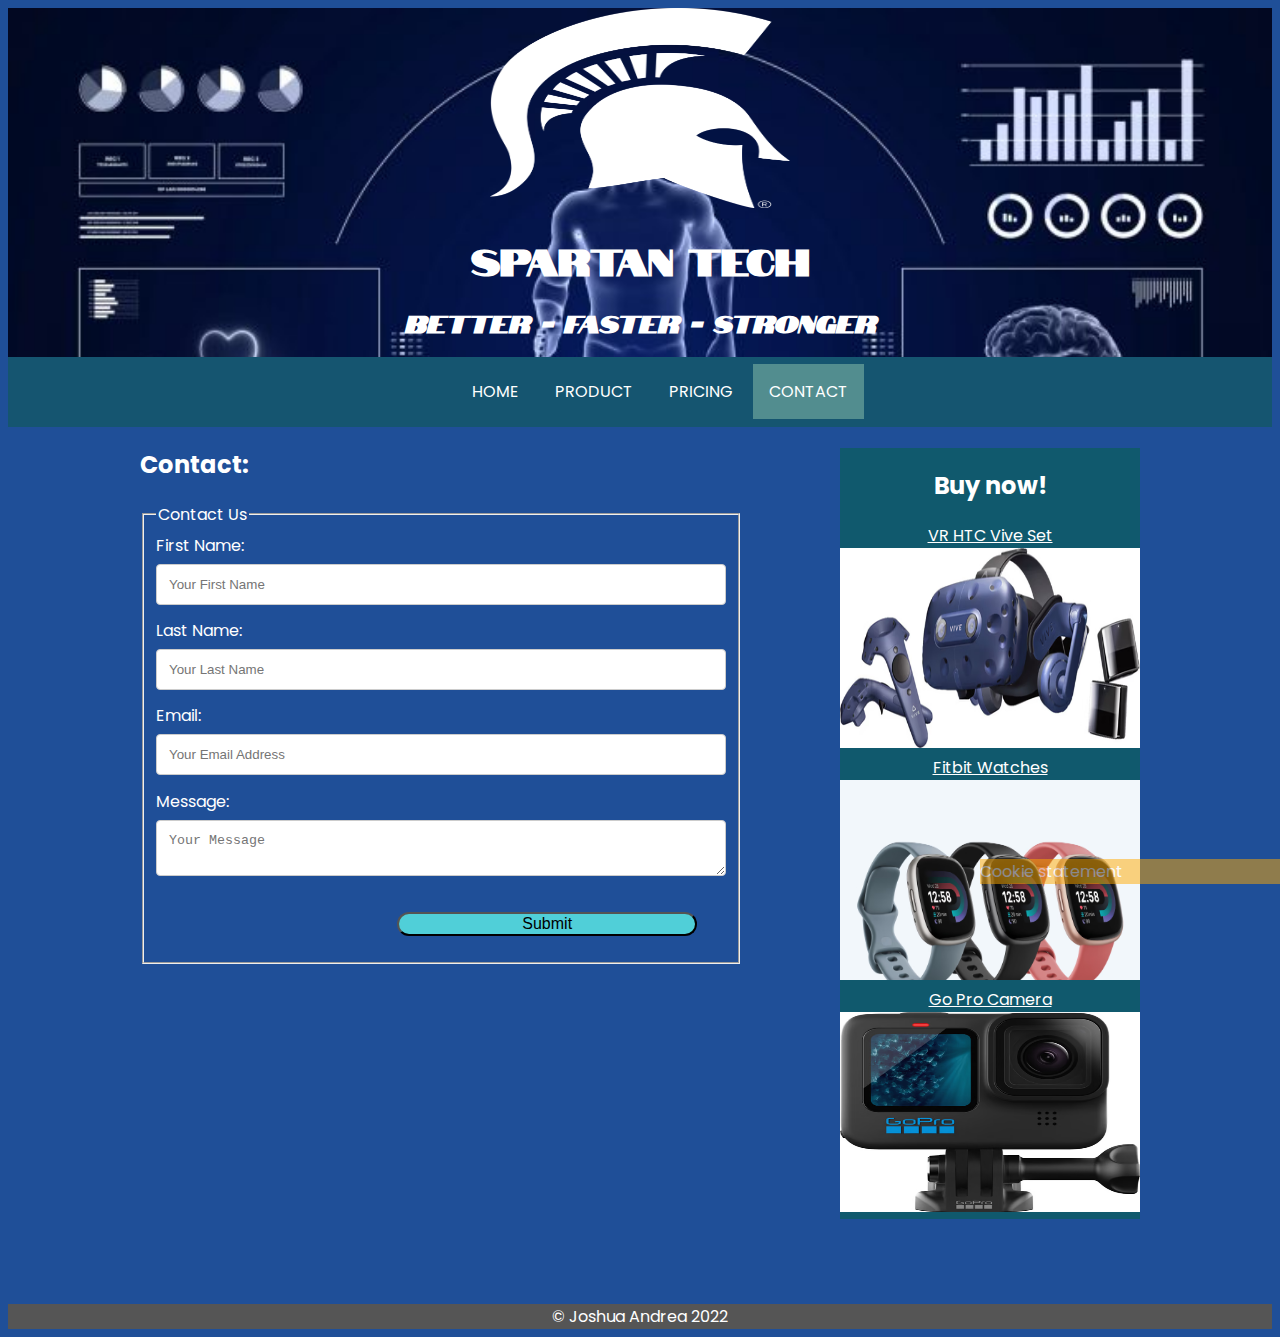
<file: contact.html>
<!DOCTYPE html>
<html lang="en">
  <head>
    <title>Spartan Tech</title>
    <meta charset="UTF-8">
    <meta name="viewport" content="width=device-width, initial-scale=1.0">
    <meta name="author" content="Joshua Andrea">
    <meta name="description" content="Upcoming sport innovations">
    <meta name="keywords" content="sport, sports, IT, information, technology, spartan, better, faster, stronger">

    <link rel="stylesheet" href="css/style.css" type="text/css">
    <link rel="stylesheet" href="https://fonts.googleapis.com/css2?family=Notable&display=swap">
    <link rel="stylesheet" href="https://fonts.googleapis.com/css2?family=Poppins:wght@200;300;400&display=swap">
    <link rel="icon" href="img/spartanlogo.png">
  </head>

  <body>
    <header>
      <section class="header">
        <img src="img/spartanlogo.png" alt="logo" id="logo" title="Logo">
        <h1>Spartan Tech</h1>
        <h2><em>Better - Faster - Stronger</em></h2>
      </section>

      <section id="navigation"> <!--Navigation bar-->
        <nav>
          <ul>
            <li>
              <a href="index.html">Home</a>
            </li>
            <li>
              <a href="product.html">Product</a>
            </li>
            <li>
              <a href="pricing.html">Pricing</a>
            </li>
            <li><a class="activePage">Contact</a></li>
          </ul>
        </nav>
      </section>
    </header>

    <section id="hamburgernav"> <!--Hamburger menu-->
      <nav>
        <label for="hamburger">&#9776;</label>
        <input type="checkbox" id="hamburger">

        <section id="hamburgeritems">
          <a href="index.html">Home</a>
          <a href="product.html">Product</a>
          <a href="pricing.html">Pricing</a>
          <a href="contact.html">Contact</a>
        </section>
      </nav>
    </section>

    <main class="contactWrapper"> <!--Contact page-->

      <section id="contactproducts"> <!--Products aside-->
        <h2>Buy now!</h2>
        <aside>
          <a class="product1" href="https://www.inholland.nl">
            VR HTC Vive Set
            <img src="img/HTCViveSet.png" alt="VR Set" title="HTC Vive Set">
          </a>
          <a class="product2" href="https://www.inholland.nl">
            Fitbit Watches
            <img src="img/Fitbits.png" alt="Fitbit Watches" title="Fitbit Watches">
          </a>
          <a class="product3" href="https://www.inholland.nl">
            Go Pro Camera
            <img src="img/GoProCamera.png" alt="GoPro" title="GoPro">
          </a>
        </aside>
      </section>
      
      <section id="contactForm"> <!--Contact form-->
        <h2>Contact:</h2>
        <form action="/action_page.php" method="get">
          <fieldset>
            <legend>Contact Us</legend>
            <label for="firstname">First Name: </label>
            <input
              type="text"
              id="firstname"
              name="firstname"
              placeholder="Your First Name"
            >
            <label for="lastname">Last Name: </label>
            <input
              type="text"
              id="lastname"
              name="lastname"
              placeholder="Your Last Name"
            >
            <label for="email">Email: </label>
            <input
              type="email"
              id="email"
              name="email"
              placeholder="Your Email Address"
            >
            <label for="message">Message: </label>
            <textarea
              name="message"
              id="message"
              placeholder="Your Message"
            ></textarea>
            <button type="submit">Submit</button>
          </fieldset>
        </form>
      </section>
    </main>

    <section id="cookieStatement">
      <p>
        Cookie statement
      </p>
    </section>

    <footer id="footer">
      &copy; Joshua Andrea 2022
    </footer>
  </body>
</html>
</file>
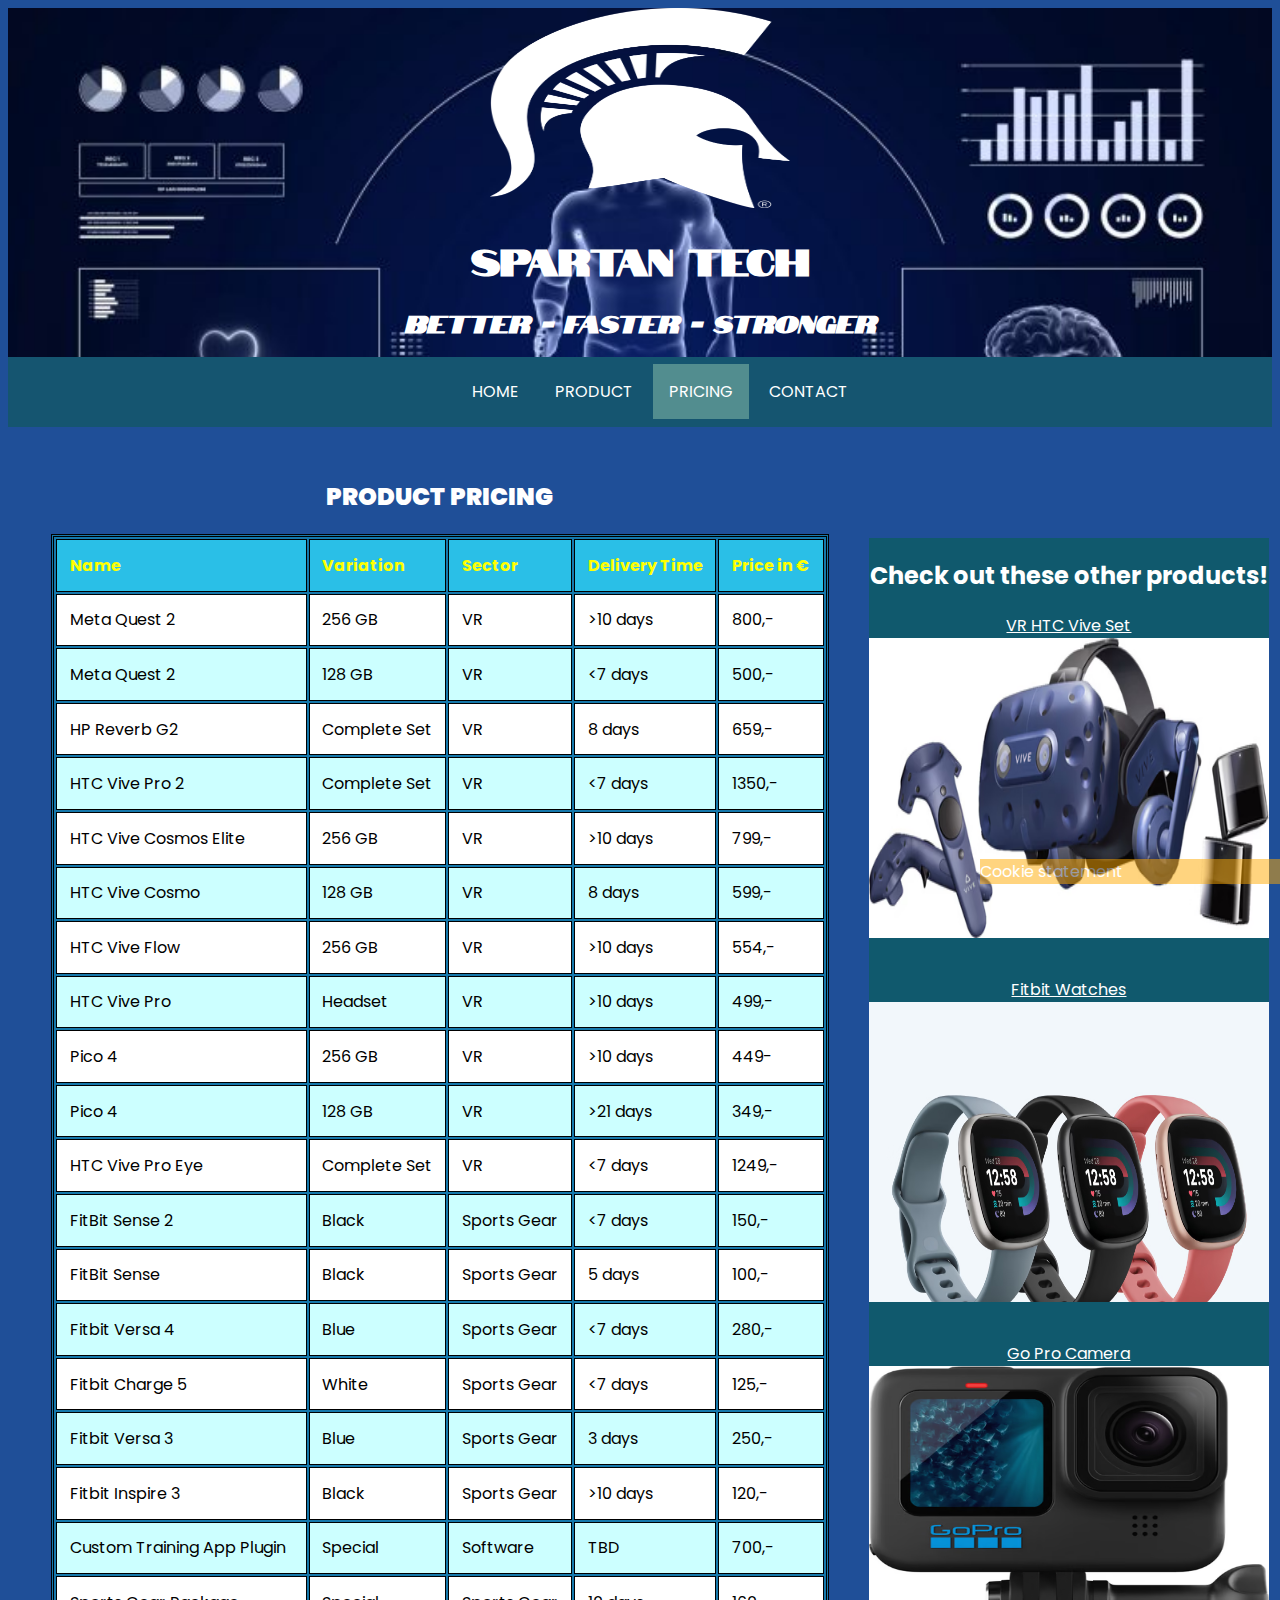
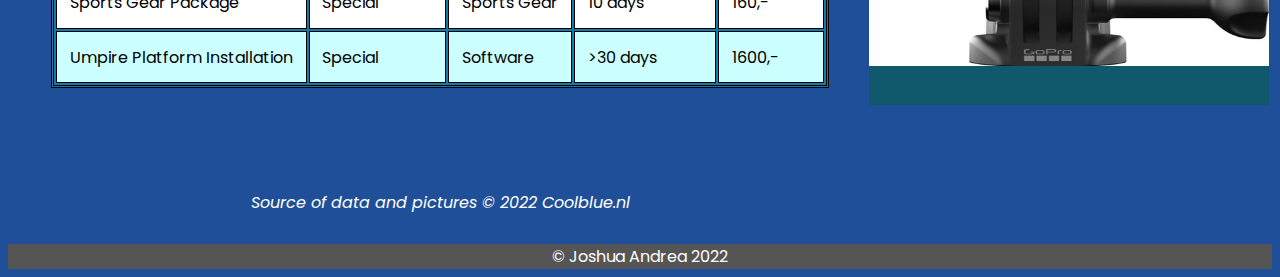
<file: pricing.html>
<!DOCTYPE html>
<html lang="en">
  <head>
    <title>Spartan Tech</title>
    <meta charset="UTF-8">
    <meta name="viewport" content="width=device-width, initial-scale=1.0">
    <meta name="author" content="Joshua Andrea">
    <meta name="description" content="Upcoming sport innovations">
    <meta name="keywords" content="sport, sports, IT, information, technology, spartan, better, faster, stronger">

    <link rel="stylesheet" href="css/style.css" type="text/css">
    <link rel="stylesheet" href="https://fonts.googleapis.com/css2?family=Notable&display=swap">
    <link rel="stylesheet" href="https://fonts.googleapis.com/css2?family=Poppins:wght@200;300;400&display=swap">
    <link rel="icon" href="img/spartanlogo.png">
  </head>

  <body id="bodyPricing">
    <header>
      <section class="header">
        <img src="img/spartanlogo.png" alt="logo" id="logo" title="Logo">
        <h1>Spartan Tech</h1>
        <h2><em>Better - Faster - Stronger</em></h2>
      </section>

      <section id="navigation"> <!--Navigation bar-->
        <nav>
          <ul>
            <li>
              <a href="index.html">Home</a>
            </li>
            <li>
              <a href="product.html">Product</a>
            </li>
            <li>
              <a class="activePage">Pricing</a>
            </li>
            <li><a href="contact.html">Contact</a></li>
          </ul>
        </nav>
      </section>

      <section>
        <nav id="hamburgernav"> <!--Hamburger menu-->
          <label for="hamburger">&#9776;</label>
          <input type="checkbox" id="hamburger">

          <section id="hamburgeritems">
            <a href="index.html">Home</a>
            <a href="product.html">Product</a>
            <a href="pricing.html">Pricing</a>
            <a href="contact.html">Contact</a>
          </section>
        </nav>
      </section>
    </header>
    
    <section class="pricingWrapper">
      <figure class="table">
        <figcaption>
          <h2 id="caption"><strong>Product Pricing</strong></h2>
        </figcaption>
        <table>
          <thead id="columnHeaders">
            <tr>
              <th>Name</th>
              <th>Variation</th>
              <th>Sector</th>
              <th>Delivery Time</th>
              <th>Price in &euro;</th>
            </tr>
          </thead>
          <tbody>
            <tr>
              <td>Meta Quest 2</td>
              <td>256 GB</td>
              <td>VR</td>
              <td>&gt;10 days</td>
              <td>800,-</td>
            </tr>
            <tr>
              <td>Meta Quest 2</td>
              <td>128 GB</td>
              <td>VR</td>
              <td>&lt;7 days</td>
              <td>500,-</td>
            </tr>
            <tr>
              <td>HP Reverb G2</td>
              <td>Complete Set</td>
              <td>VR</td>
              <td>8 days</td>
              <td>659,-</td>
            </tr>
            <tr>
              <td>HTC Vive Pro 2</td>
              <td>Complete Set</td>
              <td>VR</td>
              <td>&lt;7 days</td>
              <td>1350,-</td>
            </tr>
            <tr>
              <td>HTC Vive Cosmos Elite</td>
              <td>256 GB</td>
              <td>VR</td>
              <td>&gt;10 days</td>
              <td>799,-</td>
            </tr>
            <tr>
              <td>HTC Vive Cosmo</td>
              <td>128 GB</td>
              <td>VR</td>
              <td>8 days</td>
              <td>599,-</td>
            </tr>
            <tr>
              <td>HTC Vive Flow</td>
              <td>256 GB</td>
              <td>VR</td>
              <td>&gt;10 days</td>
              <td>554,-</td>
            </tr>
            <tr>
              <td>HTC Vive Pro</td>
              <td>Headset</td>
              <td>VR</td>
              <td>&gt;10 days</td>
              <td>499,-</td>
            </tr>
            <tr>
              <td>Pico 4</td>
              <td>256 GB</td>
              <td>VR</td>
              <td>&gt;10 days</td>
              <td>449-</td>
            </tr>
            <tr>
              <td>Pico 4</td>
              <td>128 GB</td>
              <td>VR</td>
              <td>&gt;21 days</td>
              <td>349,-</td>
            </tr>
            <tr>
              <td>HTC Vive Pro Eye</td>
              <td>Complete Set</td>
              <td>VR</td>
              <td>&lt;7 days</td>
              <td>1249,-</td>
            </tr>
            <tr>
              <td>FitBit Sense 2</td>
              <td>Black</td>
              <td>Sports Gear</td>
              <td>&lt;7 days</td>
              <td>150,-</td>
            </tr>
            <tr>
              <td>FitBit Sense</td>
              <td>Black</td>
              <td>Sports Gear</td>
              <td>5 days</td>
              <td>100,-</td>
            </tr>
            <tr>
              <td>Fitbit Versa 4</td>
              <td>Blue</td>
              <td>Sports Gear</td>
              <td>&lt;7 days</td>
              <td>280,-</td>
            </tr>
            <tr>
              <td>Fitbit Charge 5</td>
              <td>White</td>
              <td>Sports Gear</td>
              <td>&lt;7 days</td>
              <td>125,-</td>
            </tr>
            <tr>
              <td>Fitbit Versa 3</td>
              <td>Blue</td>
              <td>Sports Gear</td>
              <td>3 days</td>
              <td>250,-</td>
            </tr>
            <tr>
              <td>Fitbit Inspire 3</td>
              <td>Black</td>
              <td>Sports Gear</td>
              <td>&gt;10 days</td>
              <td>120,-</td>
            </tr>
            <tr>
              <td>Custom Training App Plugin</td>
              <td>Special</td>
              <td>Software</td>
              <td>TBD</td>
              <td>700,-</td>
            </tr>
            <tr>
              <td>Sports Gear Package</td>
              <td>Special</td>
              <td>Sports Gear</td>
              <td>10 days</td>
              <td>160,-</td>
            </tr>
            <tr>
              <td>Umpire Platform Installation</td>
              <td>Special</td>
              <td>Software</td>
              <td>&gt;30 days</td>
              <td>1600,-</td>
            </tr>
          </tbody>
        </table>
      </figure>

      <section id="pricing-product-pics">
        <aside>
          <h2>Check out these other products&excl;</h2>
          <a class="product1" href="https://www.inholland.nl">
            VR HTC Vive Set
            <img src="img/HTCViveSet.png" alt="VR Set" title="HTC Vive Set">
          </a>
          <a class="product2" href="https://www.inholland.nl">
            Fitbit Watches
            <img src="img/Fitbits.png" alt="Fitbit Watches" title="Fitbit Watches">
          </a>
          <a class="product3" href="https://www.inholland.nl">
            Go Pro Camera
            <img src="img/GoProCamera.png" alt="GoPro" title="GoPro">
          </a>
        </aside>
      </section>

      <footer>
        <p><em>Source of data and pictures &copy; 2022 Coolblue.nl</em></p>
      </footer>
    </section>

    <section id="cookieStatement">
      <p>
        Cookie statement
      </p>
    </section>

    <footer id="footer">
      &copy; Joshua Andrea 2022
    </footer>
  </body>
</html>
</file>
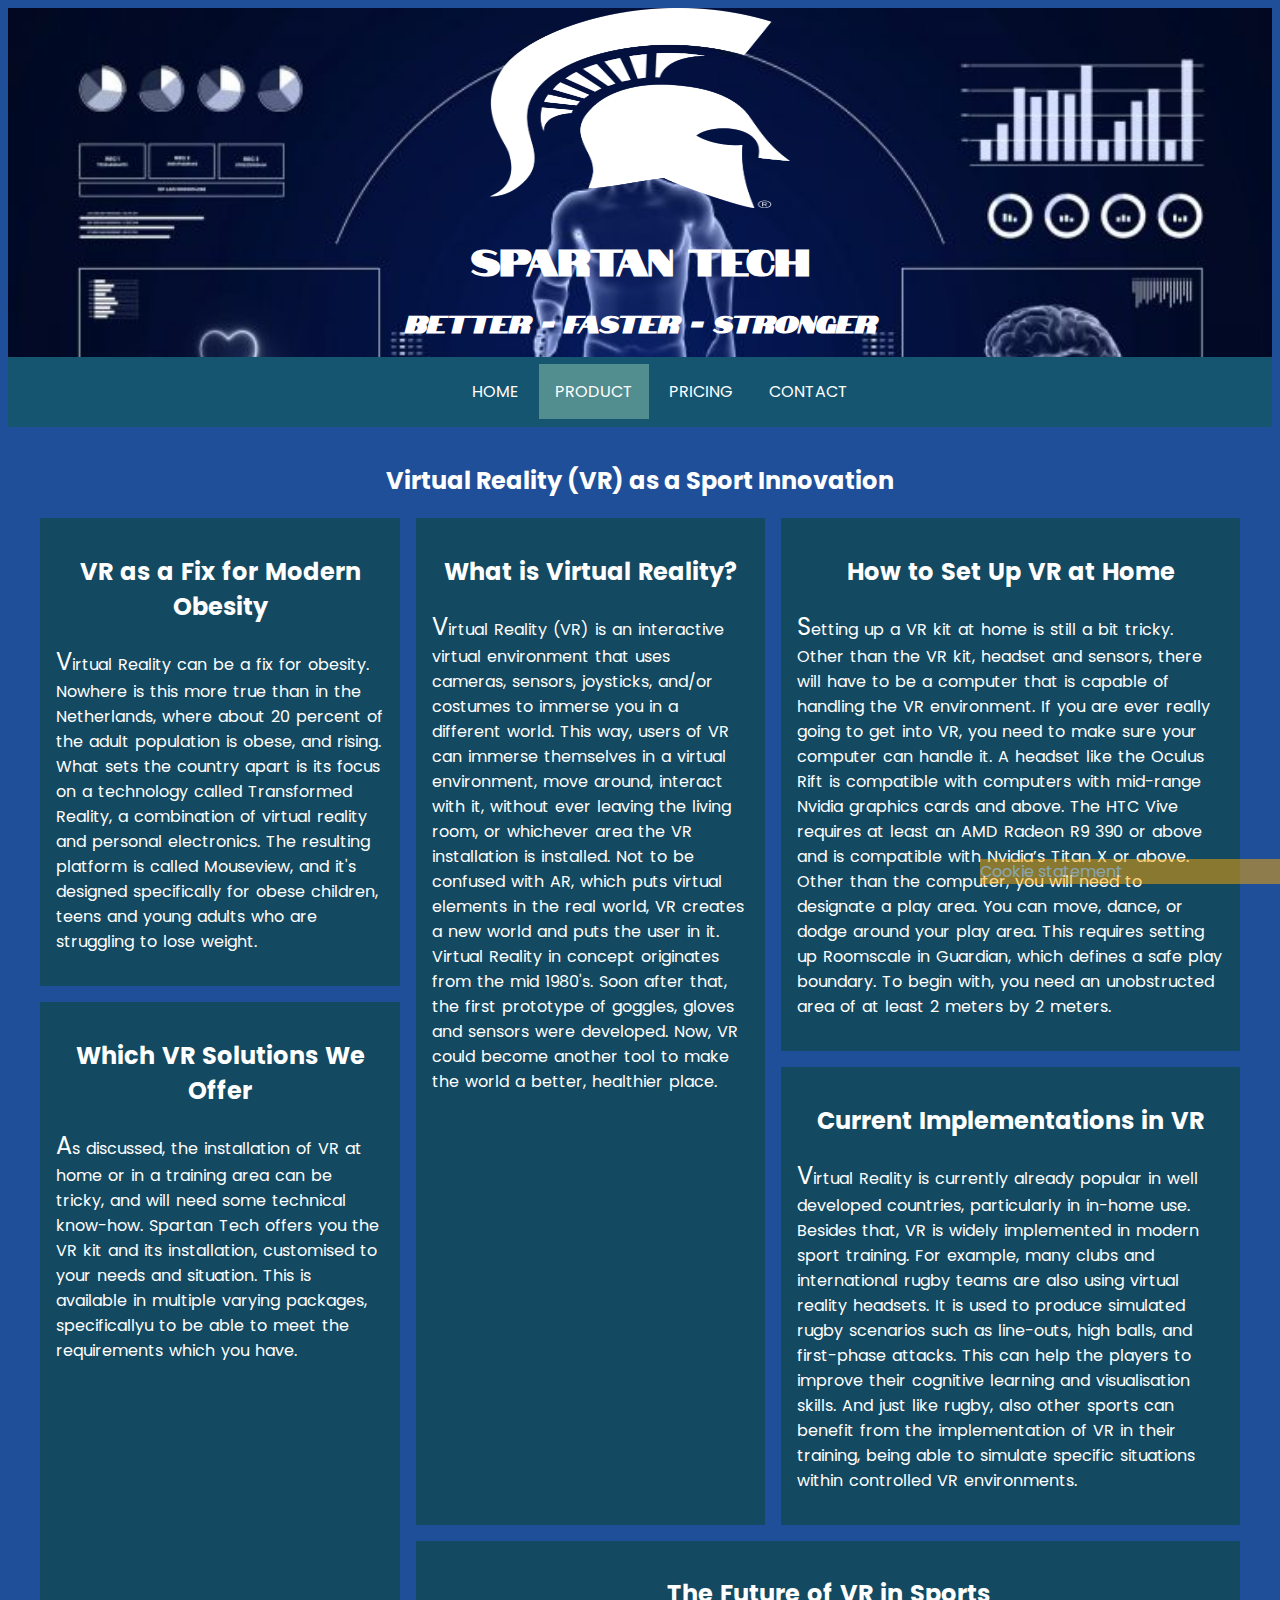
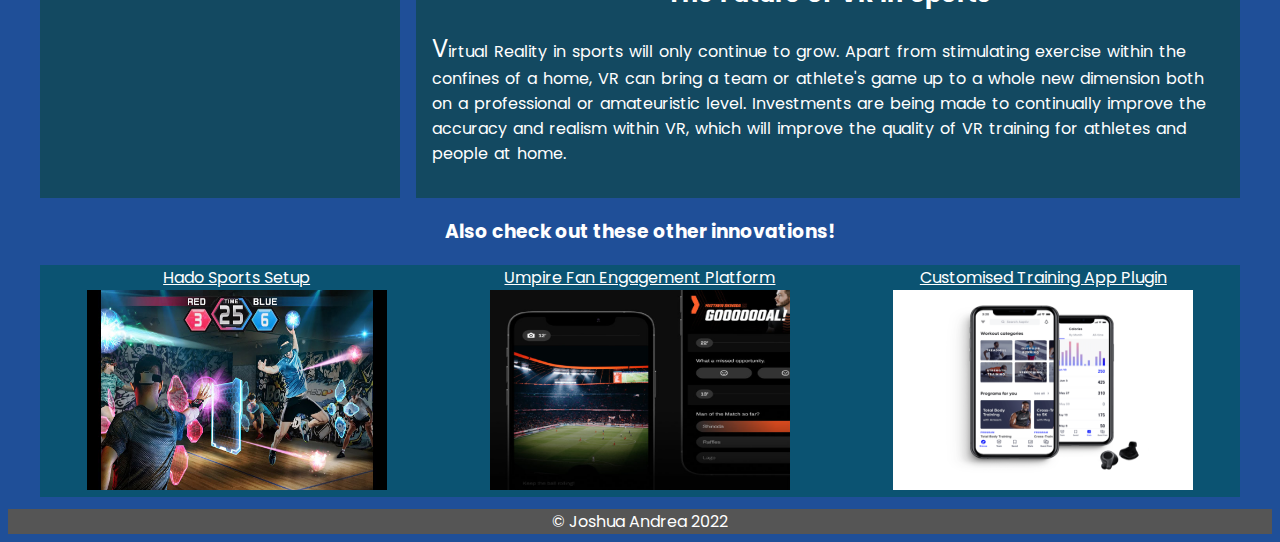
<file: product.html>
<!DOCTYPE html>
<html lang="en">
  <head>
    <title>Spartan Tech</title>
    <meta charset="UTF-8">
    <meta name="viewport" content="width=device-width, initial-scale=1.0">
    <meta name="author" content="Joshua Andrea">
    <meta name="description" content="Upcoming sport innovations">
    <meta name="keywords" content="sport, sports, IT, information, technology, spartan, better, faster, stronger">

    <link rel="stylesheet" href="css/style.css" type="text/css">
    <link rel="stylesheet" href="https://fonts.googleapis.com/css2?family=Notable&display=swap">
    <link rel="stylesheet" href="https://fonts.googleapis.com/css2?family=Poppins:wght@200;300;400&display=swap">
    <link rel="icon" href="img/spartanlogo.png">
  </head>

  <body>
    <header>
      <section class="header">
        <img src="img/spartanlogo.png" alt="logo" id="logo" title="Logo">
        <h1>Spartan Tech</h1>
        <h2><em>Better - Faster - Stronger</em></h2>
      </section>

      <section id="navigation"> <!--Navigation bar-->
        <nav>
          <ul>
            <li>
              <a href="index.html">Home</a>
            </li>
            <li>
              <a class="activePage">Product</a>
            </li>
            <li>
              <a href="pricing.html">Pricing</a>
            </li>
            <li>
              <a href="contact.html">Contact</a>
            </li>
          </ul>
        </nav>
      </section>
      <section>
        <nav id="hamburgernav"> <!--Hamburger menu-->
          <label for="hamburger">&#9776;</label>
          <input type="checkbox" id="hamburger">

          <section id="hamburgeritems">

            <a href="index.html">Home</a>
            <a href="product.html">Product</a>
            <a href="pricing.html">Pricing</a>
            <a href="contact.html">Contact</a>
          </section>
        </nav>
      </section>
    </header>

    <!--Article Section-->
    <section class="productsWrapper">
      <h2>Virtual Reality (VR) as a Sport Innovation</h2>
      <section class="productArticleSection">
        <article id="productArticle1" class="productArticle"> <!--Article 1-->
          <h2>What is Virtual Reality?</h2>
          <p>
            Virtual Reality (VR) is an interactive virtual environment that uses cameras, sensors, joysticks, and/or costumes to immerse you in a different world.
            This way, users of VR can immerse themselves in a virtual environment, move around, interact with it, 
            without ever leaving the living room, or whichever area the VR installation is installed. 
            Not to be confused with AR, which puts virtual elements in the real world, VR creates a new world and puts the user in it. 
            Virtual Reality in concept originates from the mid 1980&apos;s. Soon after that, the first prototype of goggles, gloves and sensors were developed.
            Now, VR could become another tool to make the world a better, healthier place.
          </p>
        </article>

        <article id="productArticle2" class="productArticle"> <!--Article 2-->
          <h2>VR as a Fix for Modern Obesity</h2>
          <p>
            Virtual Reality can be a fix for obesity. Nowhere is this more true than in the Netherlands, where about 20 percent of the adult population is obese, and rising. 
            What sets the country apart is its focus on a technology called Transformed Reality, a combination of virtual reality and personal electronics.
            The resulting platform is called Mouseview, and it&apos;s designed specifically for obese children, teens and young adults who are struggling to lose weight.
          </p>
        </article>

        <article id="productArticle3" class="productArticle"> <!--Article 3-->
          <h2>How to Set Up VR at Home</h2>
          <p>
            Setting up a VR kit at home is still a bit tricky. Other than the VR kit, headset and sensors, there will have to be a computer that is capable of handling the VR environment.
            If you are ever really going to get into VR, you need to make sure your computer can handle it. 
            A headset like the Oculus Rift is compatible with computers with mid-range Nvidia graphics cards and above.
            The HTC Vive requires at least an AMD Radeon R9 390 or above and is compatible with Nvidia’s Titan X or above.
            Other than the computer, you will need to designate a play area.
            You can move, dance, or dodge around your play area. This requires setting up Roomscale in Guardian, which defines a safe play boundary.
            To begin with, you need an unobstructed area of at least 2 meters by 2 meters. 
          </p>
        </article>

        <article id="productArticle4" class="productArticle"> <!--Article 4-->
          <h2>Current Implementations in VR</h2>
          <p>
            Virtual Reality is currently already popular in well developed countries, particularly in in-home use. Besides that, VR is widely implemented in modern sport training. 
            For example, many clubs and international rugby teams are also using virtual reality headsets. 
            It is used to produce simulated rugby scenarios such as line-outs, high balls, and first-phase attacks. 
            This can help the players to improve their cognitive learning and visualisation skills. 
            And just like rugby, also other sports can benefit from the implementation of VR in their training, being able to simulate specific situations within controlled VR environments.
          </p>
        </article>

        <article id="productArticle5" class="productArticle"> <!--Article 5-->
          <h2>Which VR Solutions We Offer</h2>
          <p>
            As discussed, the installation of VR at home or in a training area can be tricky, and will need some technical know-how. 
            Spartan Tech offers you the VR kit and its installation, customised to your needs and situation. This is available in multiple varying packages, 
            specificallyu to be able to meet the requirements which you have.
          </p>
        </article>

        <article id="productArticle6" class="productArticle"> <!--Article 6-->
          <h2>The Future of VR in Sports</h2>
          <p>
            Virtual Reality in sports will only continue to grow. Apart from stimulating exercise within the confines of a home, VR can bring a team or athlete's game up to a whole new dimension
            both on a professional or amateuristic level.
            Investments are being made to continually improve the accuracy and realism within VR, which will improve the quality of VR training for athletes and people at home.
          </p>
        </article>
      </section>

      <!--Products Aside-->
      <h3>Also check out these other innovations!</h3>
      <section class="upcomingPics">
        <aside>
          <a
            href="https://www.inholland.nl"
          >
            Hado Sports Setup
            <img src="img/HadoSport.jpg" alt="Hado Sports" title="Hado Sports Set">
          </a>
        </aside>
        <aside>
          <a
            href="https://www.inholland.nl"
          >
            Umpire Fan Engagement Platform
            <img src="img/Umpire.jpg" alt="Umpire" title="Umpire">
          </a>
        </aside>
        <aside id="upcomingProduct3">
          <a
            href="https://www.inholland.nl"
          >
            Customised Training App Plugin
            <img src="img/TrainingApp.png" alt="Training App Development" title="Training App">
          </a>
        </aside>
      </section>
    </section>

    <section id="cookieStatement">
      <p>
        Cookie statement
      </p>
    </section>

    <footer id="footer">
      &copy; Joshua Andrea 2022
    </footer>
  </body>
</html>
</file>
<file: css/style.css>
head img {
  width: 100px;
  height: 100px;
  background: #555;
}

header {
  background-image: url(../img/background.jpg);
  background-size: cover;
  color: #fff;
}

.header {
  font-family: "Notable";
  text-align: center;
}

.header > h1{
  font-size: 36px;
}

.heading {
  display: none;
}

nav {
  width: 100%;
  background: rgb(21, 85, 112);
  line-height: 70px;
}

nav ul {
  text-align: center;
}

nav ul li {
  display: inline-block;
  list-style-type: none;
  color: black;
}

nav ul li a {
  text-decoration: none;
  text-transform: uppercase;
  padding: 16px 16px;
  color: white;
}

nav ul li a:hover {
  background-color: white;
  color: black;
}

nav ul li .activePage {
  background-color: #528d8f;
}

body {
  font-family: "Poppins", "sans-serif";
  font-size: 1em;
  background-color: rgb(31, 79, 152);
}

.body {
  display: flex;
  flex-direction: column;
  justify-content: center;
  text-align: left;
  width: 1400px;
  margin-left: auto;
  margin-right: auto;
  line-height: 2em;
  color: #fff;
}

video {
  visibility: visible;
  width: 70%;
  height: 60%;
  margin-left: 100px;
}

img {
  width: 300px;
  height: 200px;
}

.indexAside {
  float: right;
  display: flex;
  background: rgb(11, 126, 165);
  color: #fff;
  width: 25%;
  height: auto;
  text-indent: 10px;
  letter-spacing: 1px;
  margin-right: auto;
  margin-top: auto;
  flex-shrink: 1;
}

.indexAside > aside > h3{
  color: #FFC72B;
}

a{
  color: #fff;
}
a:visited {
  color: #c6dad7;
}

a:hover {
  color: lightblue;
}

a:active{
  color: rgb(12, 121, 157);
}

.indexProducts {
  width: 450px;
  height: 300px;
  margin-left: 40px;
  float: right;
  text-align: center;
  color: #fff;
}

#cookieStatement > p {
  position: fixed;
  color: #fff;
  background-color: #FA0;
  opacity: 50%;
  bottom: 0;
  right: 0;
  width: 300px;
  z-index: 9999;
}

#footer {
  display: block;
  width: 100%;
  margin-top: 1%;
  bottom: 0%;
  text-align: center;
  background-color: #555;
  color: #fff;
}

/*PRODUCT*/

.productsWrapper {
  display: grid;
  grid-column: auto;
  justify-content: center;
  text-align: center;
  width: 1200px;
  max-width: 1300px;
  margin-left: auto;
  margin-right: auto;
}

.productsWrapper > h2,h3{
  color: #fff;
}

.upcomingPics {
  display: grid;
  grid-template-columns: repeat(3, 1fr);
  grid-gap: 10px;
  justify-content: center;
  align-items: center;
  background-color: rgb(11, 83, 114);
}

.upcomingPics > aside > a > img {
  width: 300px;
  height: 200px;
}

.productArticleSection {
  display: grid;
  grid-template-columns: repeat(3, auto);
  grid-gap: 1em;
}

.productArticle {
  background: rgb(19, 73, 97);
  padding: 1em;
  word-spacing: 2px;
  color: #fff;
}

.productArticle > p{
  text-align: left;
}

.productArticle > p::first-letter{
  font-size: 1.5em;
}

#productArticle1 {
  grid-column: 2;
  grid-row: 1 / span 6;
}

#productArticle2 {
  grid-column: 1;
  grid-row: 1 / span 2;
}

#productArticle3 {
  grid-column: 3;
  grid-row: 1 / span 3;
}

#productArticle4 {
  grid-column: 3;
  grid-row: 4 / span 3;
}

#productArticle5 {
  grid-column: 1;
  grid-row: 3 / span 5;
}

#productArticle6 {
  grid-column: 2 / span 2;
  grid-row: 7;
}

.product-pics > aside > a > img {
  width: 300px;
  height: 200px;
}

.product-pics aside {
  display: grid;
  margin-top: 100px;
  float: left;
}

/*PRICING*/

.pricingWrapper {
  display: grid;
  grid-column: auto;
  justify-content: center;
  text-align: center;
  width: 100%;
  margin-left: auto;
  margin-right: 20%;
  color:white;
}

#pricing-product-pics {
  justify-content: center;
  display: grid;
  grid-column: 2;
  grid-row: 1 / span 2;
  grid-template-columns: min-content;
  margin-left: auto;
  margin-right: 20%;
  margin-bottom: auto;
  margin-top: 95px;
  background-color: #10596d;
}

#pricing-product-pics > aside > a > img {
  width: 400px;
  height: 300px;
  margin-bottom: 2em;
}

.table {
  margin-bottom: 10%;
}

table {
  display: table;
  box-sizing: border-box;
  border-style: double;
  border-color: black;
  background-color: rgba(7, 197, 207, 0.356);
  color:rgb(0, 0, 0);
}

thead:first-child{
  color: #FF0;
  font-weight: bold;
  background-color: #2abfe7;
  text-align: left;
  padding: 0.8em;
}

tbody > tr:nth-child(even){
  background-color: #cff;
}

tbody > tr:nth-child(odd){
  background-color: #fff;
}

th, td {
  padding: 0.8em;
  text-align: left;
  border: rgb(0, 0, 0) solid 1px;
}

#caption {
  text-transform: uppercase;
  color: #fff;
}

/*CONTACT*/

#contactForm {
  margin-right: 2em;
  grid-column: 1 / span 2;
  grid-row: 2 / span 6;
}

.contactWrapper {
  display: block;
  grid-column: auto;
  justify-content: center;
  text-align: left;
  width: 1000px;
  margin-left: auto;
  margin-right: auto;
  margin-bottom: 340px;
  color: white;
}

textarea,
input[type="text"],
section form input[type="text"],
section form input[type="email"],
select {
  width: 100%;
  padding: 12px;
  border: 1px solid #ccc;
  border-radius: 4px;
  box-sizing: border-box;
  margin-top: 6px;
  margin-bottom: 1em;
  resize: vertical;
}

section form button {
  background: rgb(80, 207, 216);
  color: rgb(0, 0, 0);
  margin: 1em 1.8em;
  cursor: pointer;
  float: right;
  width: 300px;
  border-radius: 1em 1em 1em 1em;
  font-size: 1em;
  transition: all 0.3s;
}

#contactproducts {
  display: grid;
  grid-template-columns: min-content;
  align-items: center;
  float: right;
  margin-left: 10%;
  margin-bottom: auto;
  margin-top: 1px;
  bottom: 200px;
  background: #10596d;
  text-align: center;
  color: white;
}

/********************PC*************************/
@media screen and (min-width: 1280px) {
  #hamburgernav {
    display: none;
  }
}

/******************TABLET**********************/

@media screen and (min-width: 481px) and (max-width: 1279px) {
  .body {
    width: 100%;
    text-align: center;
    justify-content: center;
    margin-left: auto;
    margin-right: 30%;
  }

  .indexProducts {
    margin-right: 10px;
    float: left;
  }

  .indexAside > aside {
    width: 100%;
    height: auto;
    margin-left: auto;
  }
  .indexAside {
    margin-right: 100px;
    margin-left: 5%;
    width: 90%;
    float: left;
  }

  video {
    width: 80%;
    height: 70%;
    margin-top: 10%;
    margin-right: auto;
    margin-left: auto;
  }
  #hamburgernav,
  #hamburgeritems,
  #hamburger {
    display: none;
  }

  /*PRODUCTS*/

  .productsWrapper {
    width: 100%;
  }
  #productArticle1 {
    grid-column: 1;
    grid-row: 1 / span 2;
  }
  #productArticle2 {
    grid-column: 2;
    grid-row: 1 / span 3;
  }
  #productArticle3 {
    grid-column: 1;
    grid-row: 3 / span 4;
  }
  #productArticle4 {
    display: none;
  }
  #productArticle5 {
    grid-column: 2;
    grid-row: 4 / span 3;
  }
  #productArticle6 {
    grid-column: 1 / span 2;
    grid-row: 7 / span 2;
  }

  #upcomingProduct3{
    display: none;
  }

  /*PRICING*/

  .pricingWrapper {
    width: 100%;
    display: grid;
  }

  #pricing-product-pics {
    display: grid;
    grid-column: 1;
    grid-row: 2 / span 2;
  }

  #pricing-product-pics > aside > a > img{
    width: 700px;
    height: 450px;
    margin-bottom: 100px;
  }

  /*CONTACT*/

  .contactWrapper {
    width: 100%;
    margin-bottom: 35%;
    margin-left: 5%;
  }

  #contactproducts {
    margin-left: 5%;
    margin-right: 10%;
    background: #10596d;
  }
}

/*******************MOBILE**********************/

@media (max-width: 480px) {
  body {
    font-size: 14px;
  }

  #logo {
    display: none;
  }
  
  #navigation {
    display: none;
  }

  #hamburgernav {
    position: static;
  }

  video {
    display: none;
  }

  #cookieStatement {
    width: 50%;
  }

  #hamburgeritems a {
    box-sizing: border-box;
    color: black;
    display: block;
    width: 100%;
    border-top: 1px solid rgb(0, 0, 0);
    padding: 1em;
    font-size: 1em;
  }

  #hamburgernav label {
    display: block;
    color: white;
    float: right;
    border: rgb(0, 0, 0) 1px;
    background: #299ead;
    font-style: normal;
    padding: 1em;
    height: 3em;
  }

  #hamburgeritems {
    display: none;
  }

  #hamburgernav input:checked + #hamburgeritems {
    display: block;
    background-color: #58a3b1;
    padding: 0.1em;
    border-width: 1em;
  }

  #hamburger {
    display: none;
  }

  .body {
    font-size: 1em;
    width: 80%;
    margin-left: auto;
    margin-right: auto;
  }

  .indexProducts {
    width: 100%;
    height: 80%;
  }

  .indexAside aside {
    width: 100%;
    margin-right: auto;
    margin-left: 28%;
  }

  .bora > article {
    display: flex;
    flex-flow: column-reverse;
  }

  /*PRODUCT*/

  .productsWrapper {
    width: 100%;
    display: grid;
    grid-template-columns: auto;
  }

  .productArticleSection {
    width: 100%;
    margin-left: auto;
    margin-right: auto;
  }

  #productArticle1 {
    grid-column: 1 / span 2;
    grid-row: 10 / span 3;
  }

  #productArticle2 {
    grid-column: 1 / span 2;
    grid-row: 7 / span 3;
  }

  #productArticle3 {
    grid-column: 1 / span 2;
    grid-row: 4 / span 3;
  }

  #productArticle4 {
    display: none;
  }

  #productArticle5 {
    grid-column: 1 / span 2;
    grid-row: 1 / span 3;
  }

  #productArticle6 {
    display: none;
  }

  .upcomingPics {
    display: flex;
    flex-flow: column;
    flex-grow: 1;
  }

  /*PRICING*/

  .pricingWrapper {
    display: flex;
    flex-flow: column;
    width: 100%;
  }

  #bodyPricing {
    width: 100%;
  }

  #duration {
    display: none;
  }

  #pricing-product-pics {
    justify-content: center;
    margin-left: auto;
    margin-right: auto;
    width: 100%;
    background: #eee;
  }

  .table {
    width: 100%;
    margin-left: auto;
    margin-right: auto;
  }

  /*CONTACT*/

  .contactWrapper {
    display: flex;
    flex-flow: column-reverse;
    width: 90%;
  }

  #contactform {
    margin-left: auto;
    margin-right: 10%;
    margin-bottom: 100%;
  }

  #contactproducts {
    background: #10596d;
    justify-content: center;
    margin-bottom: 10%;
  }
}
</file>
